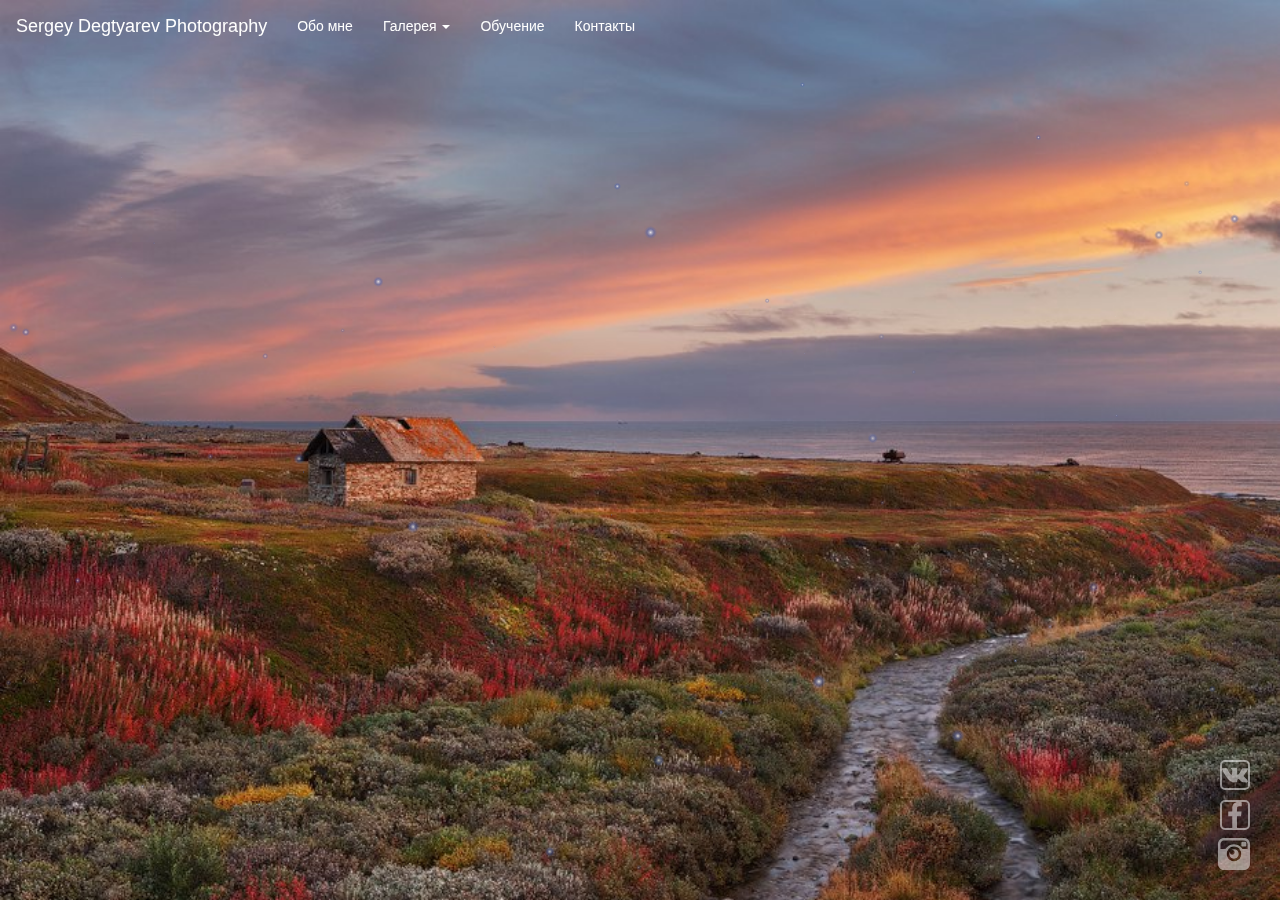
<file: index.html>
<!DOCTYPE html>

<html lang="en">

<head>
    <meta http-equiv="Content-Type" content="text/html; charset=UTF-8" />
    <meta name="viewport" content="width=device-width, initial-scale=1.0" />
    <meta name="description" content="" />

    <title>Sergey Degtyarev Photography - Main page</title>
    <link href="css/night.css" rel="stylesheet" />
    <link href="bootstrap-3.3.2/css/bootstrap.min.css" rel="stylesheet">
    <link rel="stylesheet" href="fancybox/jquery.fancybox.css" type="text/css" media="screen" />
    <link href="style.css" rel="stylesheet">


    <!-- HTML5 shim and Respond.js IE8 support of HTML5 elements and media queries -->
    <!--[if lt IE 9]>
      <script src="http://html5shiv.googlecode.com/svn/trunk/html5.js"></script>
      <script src="../../docs-assets/js/respond.min.js"></script>
    <![endif]-->




</head>

<body>




  <nav class="navbar navbar-default" id="index-navbar-navbar-default" role="navigation">
  <div class="container-fluid" id="index-contaider-fluid">
    <!-- Brand and toggle get grouped for better mobile display -->
    <div class="navbar-header">
      <button type="button" class="navbar-toggle" data-toggle="collapse" data-target="#bs-example-navbar-collapse-1">
            <span class="sr-only">Toggle navigation</span>
            <span class="icon-bar"></span>
            <span class="icon-bar"></span>
            <span class="icon-bar"></span>
          </button>
    <a class="navbar-brand" href="index.html">Sergey Degtyarev Photography</a>
    </div>

    <!-- Collect the nav links, forms, and other content for toggling -->
    <div class="collapse navbar-collapse" id="bs-example-navbar-collapse-1">
      <ul class="nav navbar-nav">
        <li class="active" id="index-obo-mne"><a href="about.html">Обо мне</a></li>

        <li class="dropdown">
          <a href="#" class="dropdown-toggle" data-toggle="dropdown">Галерея <b class="caret"></b></a>
          <ul class="dropdown-menu" id="index-dropdown-toggle">

            <li><a href="city.html">Город</a></li>
            <li><a href="land.html">Пейзаж</a></li>
            <li><a href="port.html">Портрет</a></li>
          </ul>
          <li><a href="education.html">Обучение</a></li>
          <li><a href="contacts.html">Контакты</a></li>
        </li>
      </ul>

       <!-- Indicates a successful or positive action -->

    </div><!-- /.navbar-collapse -->



  </div><!-- /.container-fluid -->
</nav>














<div class="container">
    <img class="bg-img" src="bootstrap3-image-gallery/land/001.jpg" />
</div>

    <div id="content">
        <canvas id="pixie"></canvas>
    </div>

    <script src="http://code.jquery.com/jquery-1.7.1.min.js" type="text/javascript"></script>
    <script src="js/parallaxsoon.js" type="text/javascript"></script>


    <script src="jquery/jquery-1.11.2.min.js"></script>
    <script src="bootstrap-3.3.2/js/bootstrap.min.js"></script>
    <script src="jmosaicflow/jquery.mosaicflow.min.js"></script>
    <script type="text/javascript" src="fancybox/jquery.fancybox.pack.js"></script>
    <script type="text/javascript">
      $(document).ready(function() {
        $("a.fancyimage").fancybox();
      });
    </script>









<!--     ИКОНКИ            -->
<a href="https://vk.com/serg_d">
<img id="vk-logo" src="icons/svg/vk.svg" alt="vk" /></a>

<a href="https://www.facebook.com/profile.php?id=100008883969313">
<img id="fb-logo" src="icons/svg/fb.svg" alt="fb" /></a>

<a href="https://www.instagram.com/serg_degtyarev/">
<img id="insta-logo" src="icons/svg/insta.svg" alt="insta" /></a>




</body>

</html>
</file>
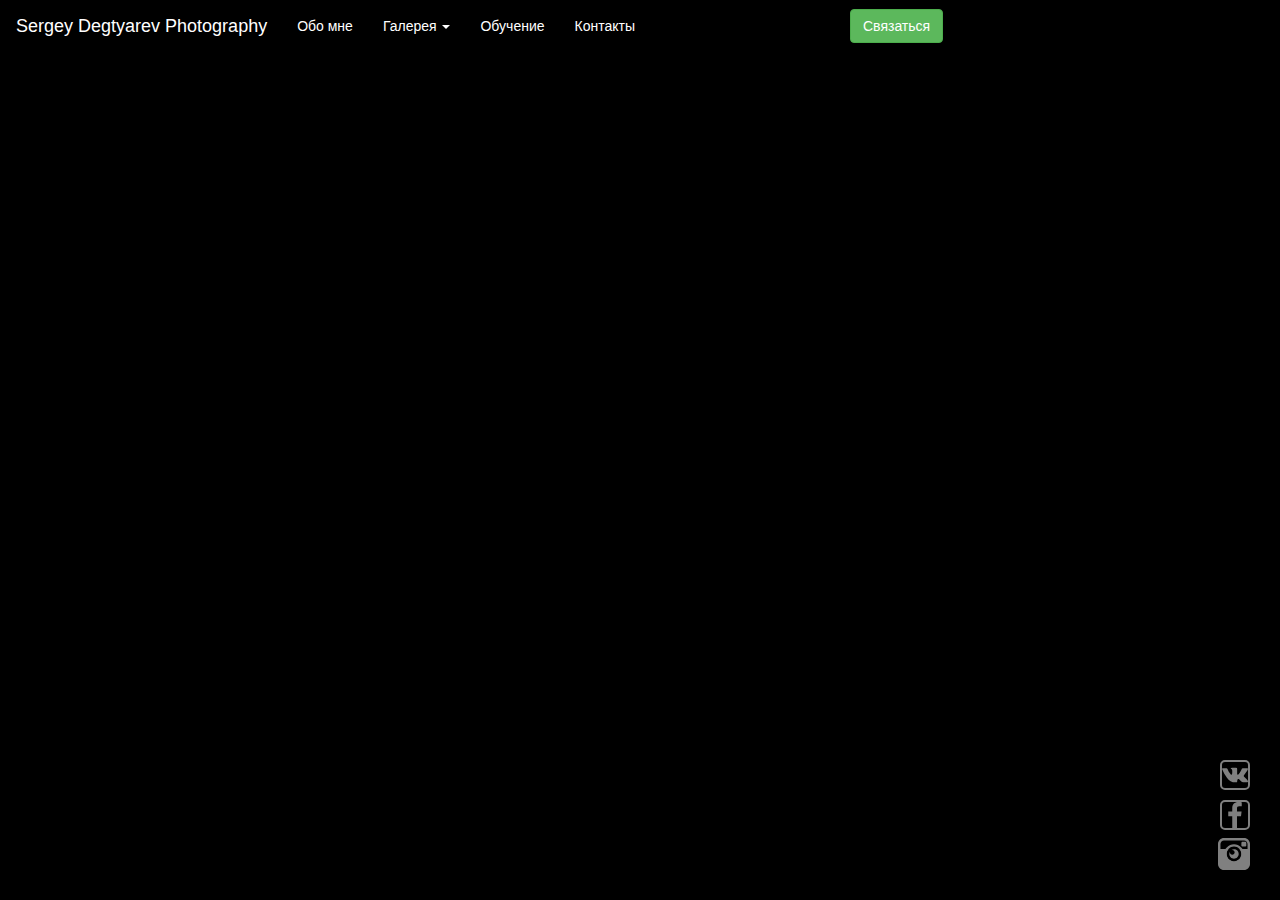
<file: about.html>
<!DOCTYPE html>
<html lang="ru">

<head>
    <meta charset="utf-8">
    <meta http-equiv="X-UA-Compatible" content="IE=edge">
    <meta name="viewport" content="width=device-width, initial-scale=1.0">
    <title>Sergey Degtyarev Photography - About</title>
    <link href="bootstrap-3.3.2/css/bootstrap.min.css" rel="stylesheet">
    <link rel="stylesheet" href="fancybox/jquery.fancybox.css" type="text/css" media="screen" />
    <link href="style.css" rel="stylesheet">



</head>

<body>




    <nav class="navbar navbar-default" role="navigation">
        <div class="container-fluid">
            <!-- Brand and toggle get grouped for better mobile display -->
            <div class="navbar-header">
                <button type="button" class="navbar-toggle" data-toggle="collapse" data-target="#bs-example-navbar-collapse-1">
            <span class="sr-only">Toggle navigation</span>
            <span class="icon-bar"></span>
            <span class="icon-bar"></span>
            <span class="icon-bar"></span>
          </button>
              <a class="navbar-brand" href="index.html">Sergey Degtyarev Photography</a>
            </div>

            <!-- Collect the nav links, forms, and other content for toggling -->
            <div class="collapse navbar-collapse" id="bs-example-navbar-collapse-1">
                <ul class="nav navbar-nav">
                    <li class="active"><a href="about.html">Обо мне</a></li>
                    <li class="dropdown">
                        <a href="#" class="dropdown-toggle" data-toggle="dropdown">Галерея <b class="caret"></b></a>
                        <ul class="dropdown-menu">
                            <li><a href="city.html">Город</a></li>
                            <li><a href="land.html">Пейзаж</a></li>
                            <li><a href="port.html">Портрет</a></li>
                        </ul>
                        <li><a href="education.html">Обучение</a></li>
                        <li><a href="contacts.html">Контакты</a></li>
                    </li>

                </ul>

                <!-- Indicates a successful or positive action -->
                <button type="button" class="btn btn-success">Связаться</button>
            </div>
            <!-- /.navbar-collapse -->



        </div>
        <!-- /.container-fluid -->
    </nav>



    <!--     ИКОНКИ            -->
<a href="https://vk.com/serg_d">
    <img id="vk-logo" src="icons/svg/vk.svg" alt="vk" /></a>
<a href="https://www.facebook.com/profile.php?id=100008883969313">
    <img id="fb-logo" src="icons/svg/fb.svg" alt="fb" /></a>
<a href="https://www.instagram.com/serg_degtyarev/">
    <img id="insta-logo" src="icons/svg/insta.svg" alt="insta" /></a>



    <script src="jquery/jquery-1.11.2.min.js"></script>
    <script src="bootstrap-3.3.2/js/bootstrap.min.js"></script>
    <script src="jmosaicflow/jquery.mosaicflow.min.js"></script>
    <script type="text/javascript" src="fancybox/jquery.fancybox.pack.js"></script>
    <script type="text/javascript">
        $(document).ready(function() {
            $("a.fancyimage").fancybox();
        });

    </script>
</body>

</html>
</file>
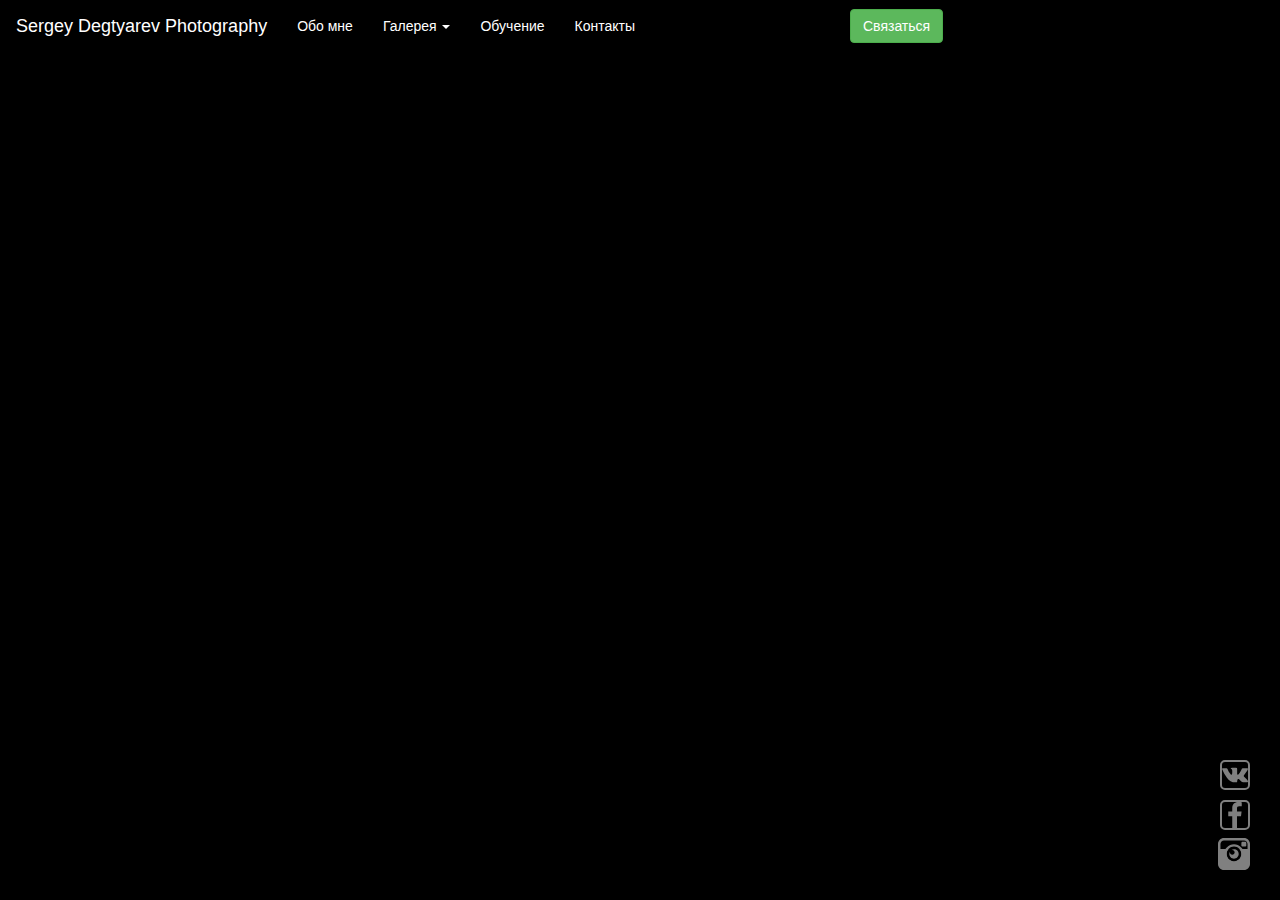
<file: education.html>
<!DOCTYPE html>
<html lang="ru">

<head>
    <meta charset="utf-8">
    <meta http-equiv="X-UA-Compatible" content="IE=edge">
    <meta name="viewport" content="width=device-width, initial-scale=1.0">
    <title>Sergey Degtyarev Photography - Education</title>
    <link href="bootstrap-3.3.2/css/bootstrap.min.css" rel="stylesheet">
    <link rel="stylesheet" href="fancybox/jquery.fancybox.css" type="text/css" media="screen" />
    <link href="style.css" rel="stylesheet">



</head>

<body>




    <nav class="navbar navbar-default" role="navigation">
        <div class="container-fluid">
            <!-- Brand and toggle get grouped for better mobile display -->
            <div class="navbar-header">
                <button type="button" class="navbar-toggle" data-toggle="collapse" data-target="#bs-example-navbar-collapse-1">
            <span class="sr-only">Toggle navigation</span>
            <span class="icon-bar"></span>
            <span class="icon-bar"></span>
            <span class="icon-bar"></span>
          </button>
                <a class="navbar-brand" href="index.html">Sergey Degtyarev Photography</a>
            </div>

            <!-- Collect the nav links, forms, and other content for toggling -->
            <div class="collapse navbar-collapse" id="bs-example-navbar-collapse-1">
                <ul class="nav navbar-nav">
                    <li class="active"><a href="about.html">Обо мне</a></li>
                    <li class="dropdown">
                        <a href="#" class="dropdown-toggle" data-toggle="dropdown">Галерея <b class="caret"></b></a>
                        <ul class="dropdown-menu">
                            <li><a href="city.html">Город</a></li>
                            <li><a href="land.html">Пейзаж</a></li>
                            <li><a href="port.html">Портрет</a></li>
                        </ul>
                        <li><a href="education.html">Обучение</a></li>
                        <li><a href="contacts.html">Контакты</a></li>
                    </li>

                </ul>

                <!-- Indicates a successful or positive action -->
                <button type="button" class="btn btn-success">Связаться</button>
            </div>
            <!-- /.navbar-collapse -->



        </div>
        <!-- /.container-fluid -->
    </nav>



    <!--     ИКОНКИ            -->
<a href="https://vk.com/serg_d">
    <img id="vk-logo" src="icons/svg/vk.svg" alt="vk" /></a>
<a href="https://www.facebook.com/profile.php?id=100008883969313">
    <img id="fb-logo" src="icons/svg/fb.svg" alt="fb" /></a>
<a href="https://www.instagram.com/serg_degtyarev/">
    <img id="insta-logo" src="icons/svg/insta.svg" alt="insta" /></a>



    <script src="jquery/jquery-1.11.2.min.js"></script>
    <script src="bootstrap-3.3.2/js/bootstrap.min.js"></script>
    <script src="jmosaicflow/jquery.mosaicflow.min.js"></script>
    <script type="text/javascript" src="fancybox/jquery.fancybox.pack.js"></script>
    <script type="text/javascript">
        $(document).ready(function() {
            $("a.fancyimage").fancybox();
        });

    </script>
</body>

</html>
</file>
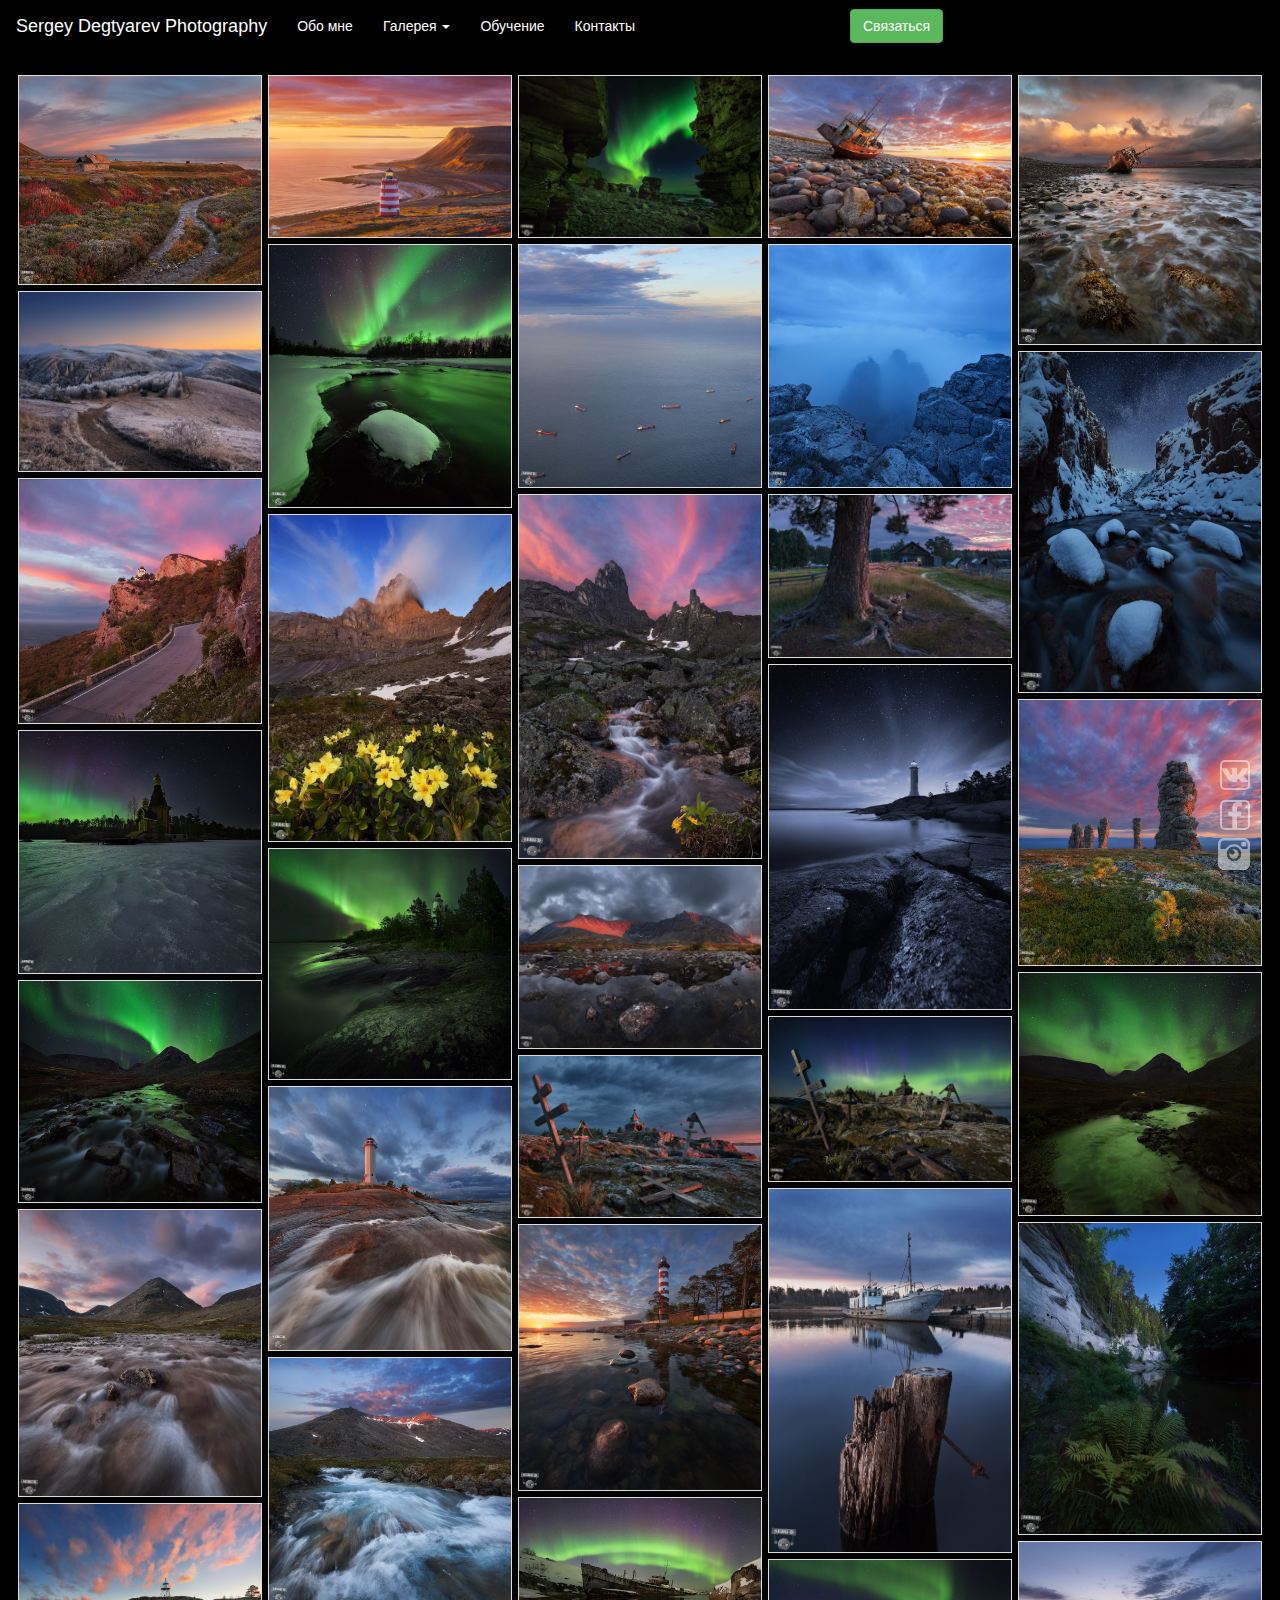
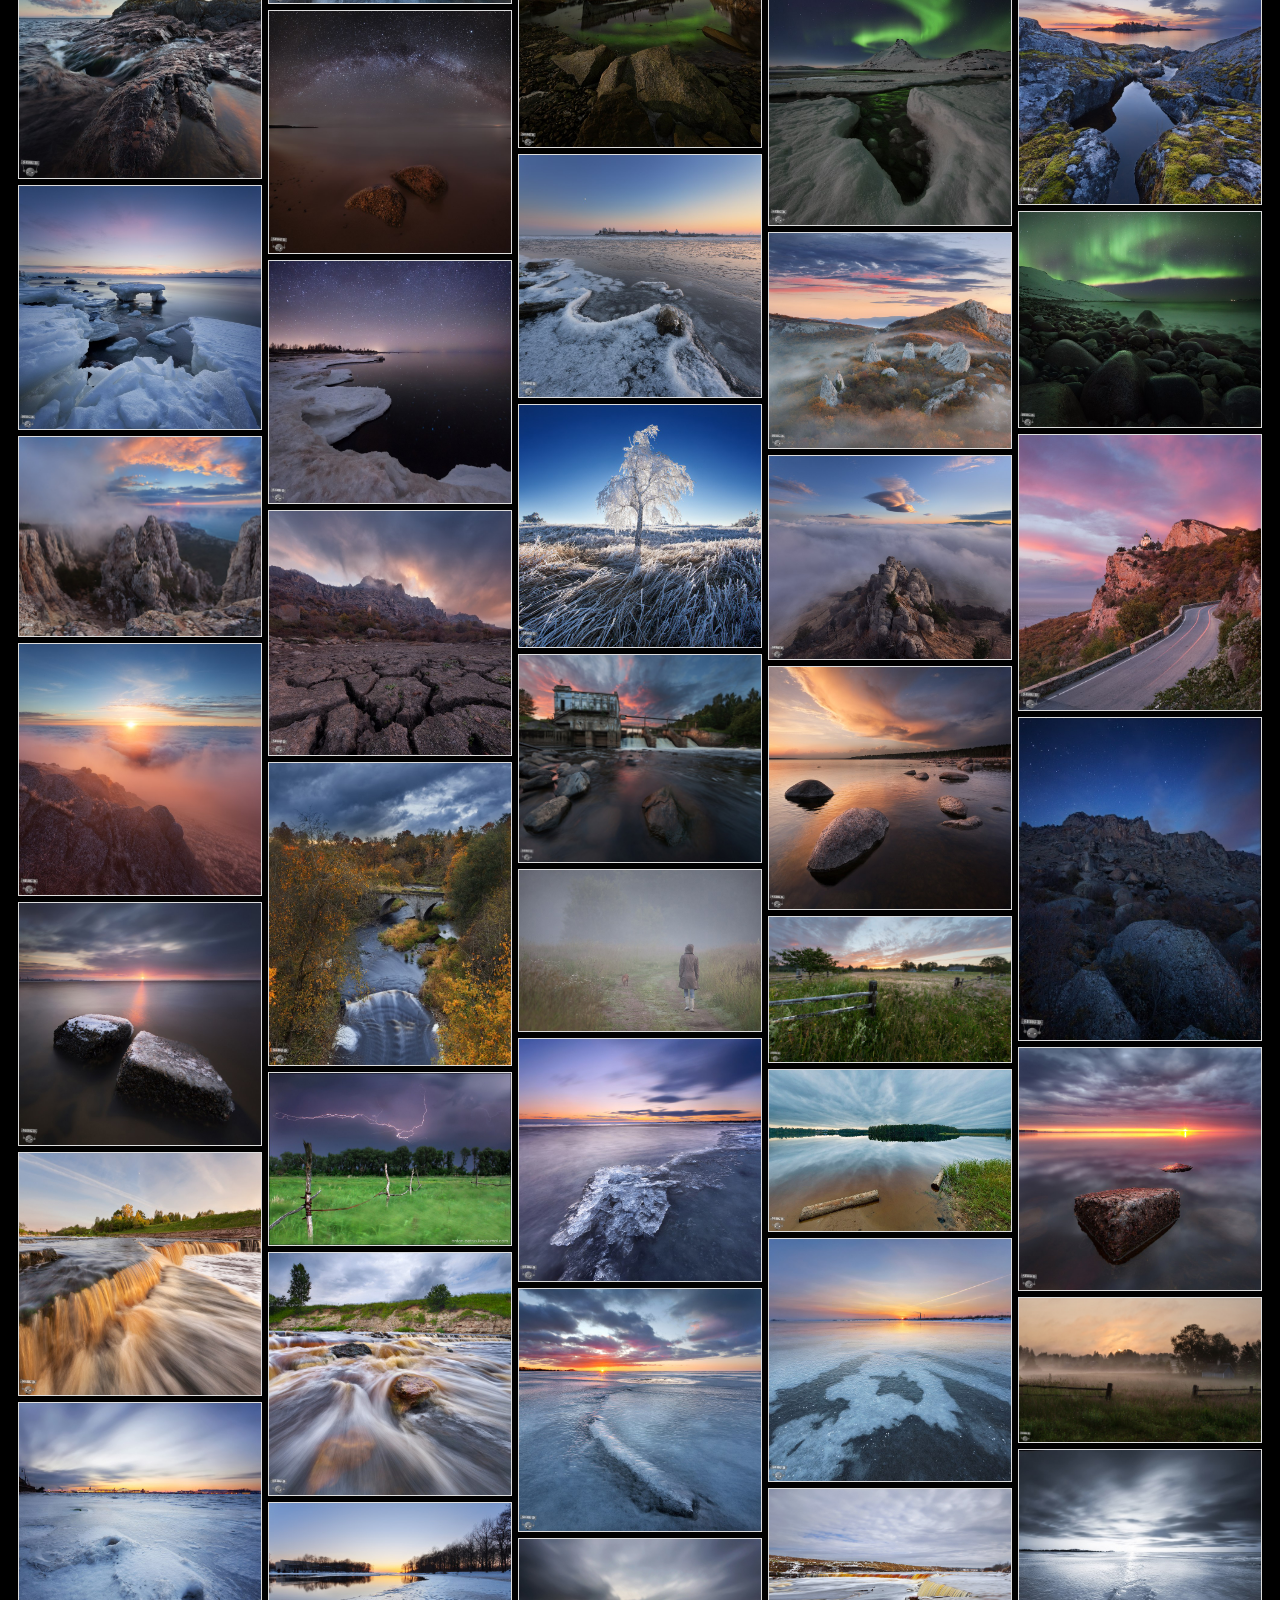
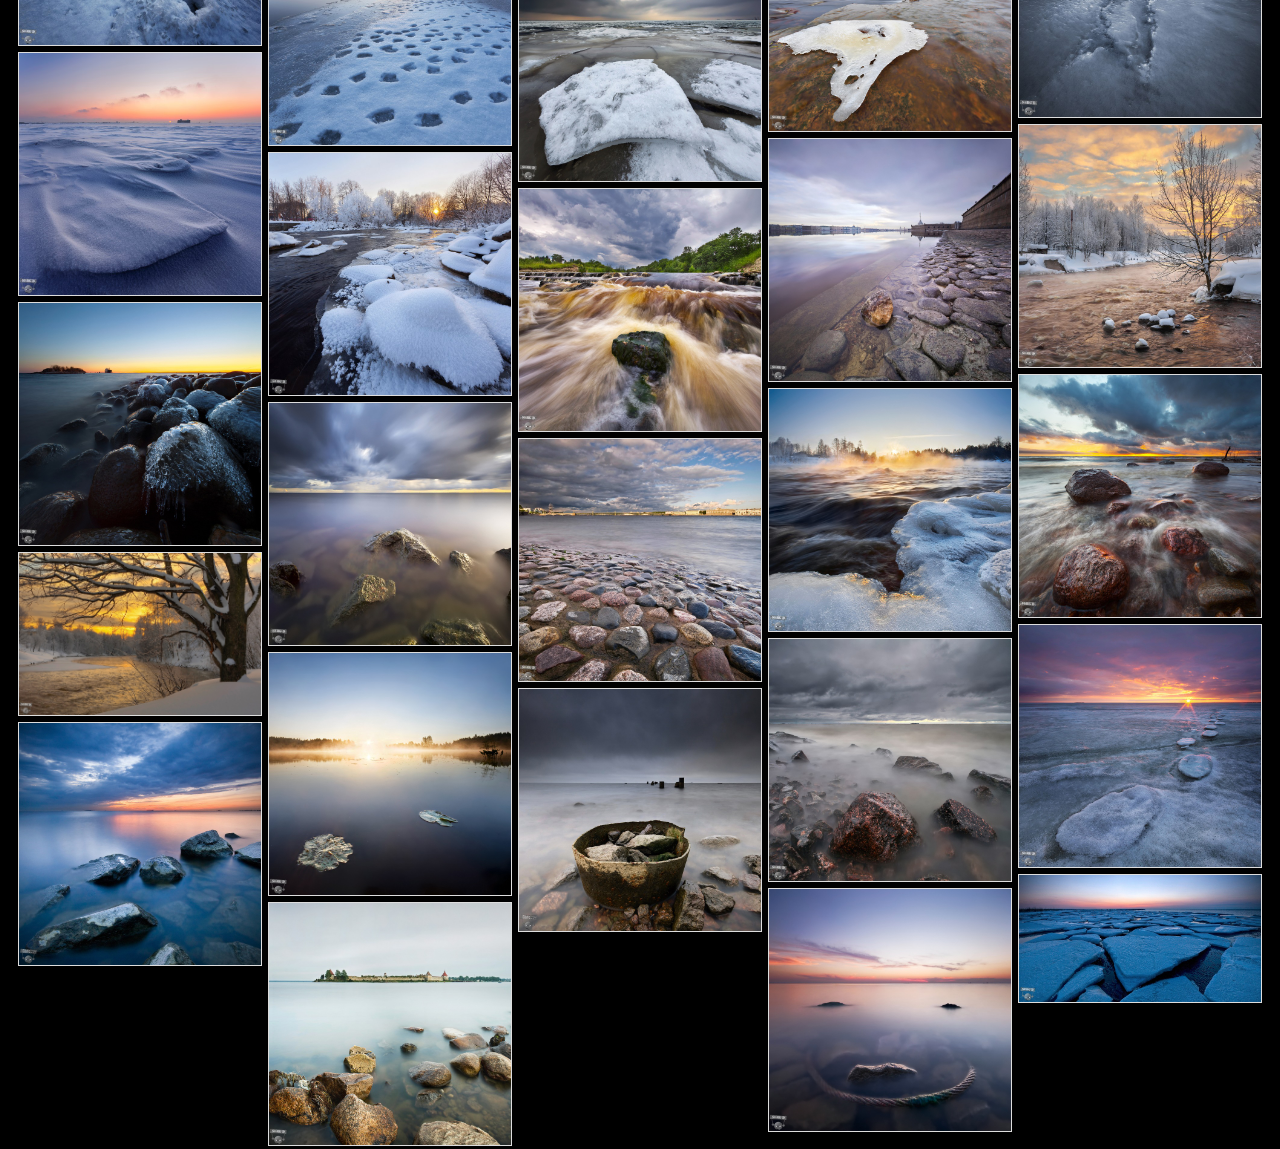
<file: land.html>
﻿<!DOCTYPE html>
<html lang="ru">
<head>
  <meta charset="utf-8">
  <meta http-equiv="X-UA-Compatible" content="IE=edge">
  <meta name="viewport" content="width=device-width, initial-scale=1.0">
  <title>Sergey Degtyarev Photography - Gallery - Landscape</title>
  <link href="bootstrap-3.3.2/css/bootstrap.min.css" rel="stylesheet">
  <link rel="stylesheet" href="fancybox/jquery.fancybox.css" type="text/css" media="screen" />
  <link href="style.css" rel="stylesheet">



</head>
<body>




  <nav class="navbar navbar-default" role="navigation">
  <div class="container-fluid">
    <!-- Brand and toggle get grouped for better mobile display -->
    <div class="navbar-header">
      <button type="button" class="navbar-toggle" data-toggle="collapse" data-target="#bs-example-navbar-collapse-1">
            <span class="sr-only">Toggle navigation</span>
            <span class="icon-bar"></span>
            <span class="icon-bar"></span>
            <span class="icon-bar"></span>
          </button>
      <a class="navbar-brand" href="index.html">Sergey Degtyarev Photography</a>
    </div>

    <!-- Collect the nav links, forms, and other content for toggling -->
    <div class="collapse navbar-collapse" id="bs-example-navbar-collapse-1">
      <ul class="nav navbar-nav">
        <li class="active"><a href="about.html">Обо мне</a></li>
        <li class="dropdown">
          <a href="#" class="dropdown-toggle" data-toggle="dropdown">Галерея <b class="caret"></b></a>
          <ul class="dropdown-menu">
            <li><a href="city.html">Город</a></li>
            <li><a href="land.html">Пейзаж</a></li>
            <li><a href="port.html">Портрет</a></li>
          </ul>
            <li><a href="education.html">Обучение</a></li>
            <li><a href="contacts.html">Контакты</a></li>
        </li>

      </ul>

       <!-- Indicates a successful or positive action -->
         <button type="button" class="btn btn-success">Связаться</button>
    </div><!-- /.navbar-collapse -->



  </div><!-- /.container-fluid -->
</nav>










  <div class="container-fluid">
    <div class="clearfix mosaicflow">






<div class="mosaicflow__item">
  <a class="fancyimage" rel="group" href="bootstrap3-image-gallery/land/001.jpg">
    <img src="bootstrap3-image-gallery/land/001.jpg" />
  </a>
</div>
<div class="mosaicflow__item">
  <a class="fancyimage" rel="group" href="bootstrap3-image-gallery/land/002.jpg">
    <img src="bootstrap3-image-gallery/land/002.jpg" />
  </a>
</div>
<div class="mosaicflow__item">
  <a class="fancyimage" rel="group" href="bootstrap3-image-gallery/land/003.jpg">
    <img src="bootstrap3-image-gallery/land/003.jpg" />
  </a>
</div>
<div class="mosaicflow__item">
  <a class="fancyimage" rel="group" href="bootstrap3-image-gallery/land/004.jpg">
    <img src="bootstrap3-image-gallery/land/004.jpg" />
  </a>
</div>
<div class="mosaicflow__item">
  <a class="fancyimage" rel="group" href="bootstrap3-image-gallery/land/005.jpg">
    <img src="bootstrap3-image-gallery/land/005.jpg" />
  </a>
</div>
<div class="mosaicflow__item">
  <a class="fancyimage" rel="group" href="bootstrap3-image-gallery/land/006.jpg">
    <img src="bootstrap3-image-gallery/land/006.jpg" />
  </a>
</div>
<div class="mosaicflow__item">
  <a class="fancyimage" rel="group" href="bootstrap3-image-gallery/land/007.jpg">
    <img src="bootstrap3-image-gallery/land/007.jpg" />
  </a>
</div>
<div class="mosaicflow__item">
  <a class="fancyimage" rel="group" href="bootstrap3-image-gallery/land/008.jpg">
    <img src="bootstrap3-image-gallery/land/008.jpg" />
  </a>
</div>
<div class="mosaicflow__item">
  <a class="fancyimage" rel="group" href="bootstrap3-image-gallery/land/009.jpg">
    <img src="bootstrap3-image-gallery/land/009.jpg" />
  </a>
</div>
<div class="mosaicflow__item">
  <a class="fancyimage" rel="group" href="bootstrap3-image-gallery/land/017.jpg">
    <img src="bootstrap3-image-gallery/land/017.jpg" />
  </a>
</div>
<div class="mosaicflow__item">
  <a class="fancyimage" rel="group" href="bootstrap3-image-gallery/land/018.jpg">
    <img src="bootstrap3-image-gallery/land/018.jpg" />
  </a>
</div>
<div class="mosaicflow__item">
  <a class="fancyimage" rel="group" href="bootstrap3-image-gallery/land/019.jpg">
    <img src="bootstrap3-image-gallery/land/019.jpg" />
  </a>
</div>
<div class="mosaicflow__item">
  <a class="fancyimage" rel="group" href="bootstrap3-image-gallery/land/020.jpg">
    <img src="bootstrap3-image-gallery/land/020.jpg" />
  </a>
</div>
<div class="mosaicflow__item">
  <a class="fancyimage" rel="group" href="bootstrap3-image-gallery/land/021.jpg">
    <img src="bootstrap3-image-gallery/land/021.jpg" />
  </a>
</div>
<div class="mosaicflow__item">
  <a class="fancyimage" rel="group" href="bootstrap3-image-gallery/land/024.jpg">
    <img src="bootstrap3-image-gallery/land/024.jpg" />
  </a>
</div>
<div class="mosaicflow__item">
  <a class="fancyimage" rel="group" href="bootstrap3-image-gallery/land/032.jpg">
    <img src="bootstrap3-image-gallery/land/032.jpg" />
  </a>
</div>
<div class="mosaicflow__item">
  <a class="fancyimage" rel="group" href="bootstrap3-image-gallery/land/038.jpg">
    <img src="bootstrap3-image-gallery/land/038.jpg" />
  </a>
</div>
<div class="mosaicflow__item">
  <a class="fancyimage" rel="group" href="bootstrap3-image-gallery/land/039.jpg">
    <img src="bootstrap3-image-gallery/land/039.jpg" />
  </a>
</div>
<div class="mosaicflow__item">
  <a class="fancyimage" rel="group" href="bootstrap3-image-gallery/land/043.jpg">
    <img src="bootstrap3-image-gallery/land/043.jpg" />
  </a>
</div>
<div class="mosaicflow__item">
  <a class="fancyimage" rel="group" href="bootstrap3-image-gallery/land/044.jpg">
    <img src="bootstrap3-image-gallery/land/044.jpg" />
  </a>
</div>
<div class="mosaicflow__item">
  <a class="fancyimage" rel="group" href="bootstrap3-image-gallery/land/045.jpg">
    <img src="bootstrap3-image-gallery/land/045.jpg" />
  </a>
</div>
<div class="mosaicflow__item">
  <a class="fancyimage" rel="group" href="bootstrap3-image-gallery/land/046.jpg">
    <img src="bootstrap3-image-gallery/land/046.jpg" />
  </a>
</div>
<div class="mosaicflow__item">
  <a class="fancyimage" rel="group" href="bootstrap3-image-gallery/land/047.jpg">
    <img src="bootstrap3-image-gallery/land/047.jpg" />
  </a>
</div>
<div class="mosaicflow__item">
  <a class="fancyimage" rel="group" href="bootstrap3-image-gallery/land/048.jpg">
    <img src="bootstrap3-image-gallery/land/048.jpg" />
  </a>
</div>
<div class="mosaicflow__item">
  <a class="fancyimage" rel="group" href="bootstrap3-image-gallery/land/052.jpg">
    <img src="bootstrap3-image-gallery/land/052.jpg" />
  </a>
</div>
<div class="mosaicflow__item">
  <a class="fancyimage" rel="group" href="bootstrap3-image-gallery/land/055.jpg">
    <img src="bootstrap3-image-gallery/land/055.jpg" />
  </a>
</div>
<div class="mosaicflow__item">
  <a class="fancyimage" rel="group" href="bootstrap3-image-gallery/land/056.jpg">
    <img src="bootstrap3-image-gallery/land/056.jpg" />
  </a>
</div>
<div class="mosaicflow__item">
  <a class="fancyimage" rel="group" href="bootstrap3-image-gallery/land/057.jpg">
    <img src="bootstrap3-image-gallery/land/057.jpg" />
  </a>
</div>
<div class="mosaicflow__item">
  <a class="fancyimage" rel="group" href="bootstrap3-image-gallery/land/061.jpg">
    <img src="bootstrap3-image-gallery/land/061.jpg" />
  </a>
</div>
<div class="mosaicflow__item">
  <a class="fancyimage" rel="group" href="bootstrap3-image-gallery/land/062.jpg">
    <img src="bootstrap3-image-gallery/land/062.jpg" />
  </a>
</div>
<div class="mosaicflow__item">
  <a class="fancyimage" rel="group" href="bootstrap3-image-gallery/land/063.jpg">
    <img src="bootstrap3-image-gallery/land/063.jpg" />
  </a>
</div>
<div class="mosaicflow__item">
  <a class="fancyimage" rel="group" href="bootstrap3-image-gallery/land/065.jpg">
    <img src="bootstrap3-image-gallery/land/065.jpg" />
  </a>
</div>
<div class="mosaicflow__item">
  <a class="fancyimage" rel="group" href="bootstrap3-image-gallery/land/067.jpg">
    <img src="bootstrap3-image-gallery/land/067.jpg" />
  </a>
</div>
<div class="mosaicflow__item">
  <a class="fancyimage" rel="group" href="bootstrap3-image-gallery/land/068.jpg">
    <img src="bootstrap3-image-gallery/land/068.jpg" />
  </a>
</div>
<div class="mosaicflow__item">
  <a class="fancyimage" rel="group" href="bootstrap3-image-gallery/land/069.jpg">
    <img src="bootstrap3-image-gallery/land/069.jpg" />
  </a>
</div>
<div class="mosaicflow__item">
  <a class="fancyimage" rel="group" href="bootstrap3-image-gallery/land/071.jpg">
    <img src="bootstrap3-image-gallery/land/071.jpg" />
  </a>
</div>
<div class="mosaicflow__item">
  <a class="fancyimage" rel="group" href="bootstrap3-image-gallery/land/072.jpg">
    <img src="bootstrap3-image-gallery/land/072.jpg" />
  </a>
</div>
<div class="mosaicflow__item">
  <a class="fancyimage" rel="group" href="bootstrap3-image-gallery/land/077.jpg">
    <img src="bootstrap3-image-gallery/land/077.jpg" />
  </a>
</div>
<div class="mosaicflow__item">
  <a class="fancyimage" rel="group" href="bootstrap3-image-gallery/land/078.jpg">
    <img src="bootstrap3-image-gallery/land/078.jpg" />
  </a>
</div>
<div class="mosaicflow__item">
  <a class="fancyimage" rel="group" href="bootstrap3-image-gallery/land/079.jpg">
    <img src="bootstrap3-image-gallery/land/079.jpg" />
  </a>
</div>
<div class="mosaicflow__item">
  <a class="fancyimage" rel="group" href="bootstrap3-image-gallery/land/080.jpg">
    <img src="bootstrap3-image-gallery/land/080.jpg" />
  </a>
</div>
<div class="mosaicflow__item">
  <a class="fancyimage" rel="group" href="bootstrap3-image-gallery/land/083.jpg">
    <img src="bootstrap3-image-gallery/land/083.jpg" />
  </a>
</div>
<div class="mosaicflow__item">
  <a class="fancyimage" rel="group" href="bootstrap3-image-gallery/land/084.jpg">
    <img src="bootstrap3-image-gallery/land/084.jpg" />
  </a>
</div>
<div class="mosaicflow__item">
  <a class="fancyimage" rel="group" href="bootstrap3-image-gallery/land/085.jpg">
    <img src="bootstrap3-image-gallery/land/085.jpg" />
  </a>
</div>
<div class="mosaicflow__item">
  <a class="fancyimage" rel="group" href="bootstrap3-image-gallery/land/086.jpg">
    <img src="bootstrap3-image-gallery/land/086.jpg" />
  </a>
</div>
<div class="mosaicflow__item">
  <a class="fancyimage" rel="group" href="bootstrap3-image-gallery/land/087.jpg">
    <img src="bootstrap3-image-gallery/land/087.jpg" />
  </a>
</div>
<div class="mosaicflow__item">
  <a class="fancyimage" rel="group" href="bootstrap3-image-gallery/land/131.jpg">
    <img src="bootstrap3-image-gallery/land/131.jpg" />
  </a>
</div>
<div class="mosaicflow__item">
  <a class="fancyimage" rel="group" href="bootstrap3-image-gallery/land/147.jpg">
    <img src="bootstrap3-image-gallery/land/147.jpg" />
  </a>
</div>
<div class="mosaicflow__item">
  <a class="fancyimage" rel="group" href="bootstrap3-image-gallery/land/152.jpg">
    <img src="bootstrap3-image-gallery/land/152.jpg" />
  </a>
</div>
<div class="mosaicflow__item">
  <a class="fancyimage" rel="group" href="bootstrap3-image-gallery/land/163.jpg">
    <img src="bootstrap3-image-gallery/land/163.jpg" />
  </a>
</div>
<div class="mosaicflow__item">
  <a class="fancyimage" rel="group" href="bootstrap3-image-gallery/land/167.jpg">
    <img src="bootstrap3-image-gallery/land/167.jpg" />
  </a>
</div>
<div class="mosaicflow__item">
  <a class="fancyimage" rel="group" href="bootstrap3-image-gallery/land/192.jpg">
    <img src="bootstrap3-image-gallery/land/192.jpg" />
  </a>
</div>
<div class="mosaicflow__item">
  <a class="fancyimage" rel="group" href="bootstrap3-image-gallery/land/193.jpg">
    <img src="bootstrap3-image-gallery/land/193.jpg" />
  </a>
</div>
<div class="mosaicflow__item">
  <a class="fancyimage" rel="group" href="bootstrap3-image-gallery/land/194.jpg">
    <img src="bootstrap3-image-gallery/land/194.jpg" />
  </a>
</div>
<div class="mosaicflow__item">
  <a class="fancyimage" rel="group" href="bootstrap3-image-gallery/land/197.jpg">
    <img src="bootstrap3-image-gallery/land/197.jpg" />
  </a>
</div>
<div class="mosaicflow__item">
  <a class="fancyimage" rel="group" href="bootstrap3-image-gallery/land/204.jpg">
    <img src="bootstrap3-image-gallery/land/204.jpg" />
  </a>
</div>
<div class="mosaicflow__item">
  <a class="fancyimage" rel="group" href="bootstrap3-image-gallery/land/220.jpg">
    <img src="bootstrap3-image-gallery/land/220.jpg" />
  </a>
</div>
<div class="mosaicflow__item">
  <a class="fancyimage" rel="group" href="bootstrap3-image-gallery/land/223.jpg">
    <img src="bootstrap3-image-gallery/land/223.jpg" />
  </a>
</div>
<div class="mosaicflow__item">
  <a class="fancyimage" rel="group" href="bootstrap3-image-gallery/land/226.jpg">
    <img src="bootstrap3-image-gallery/land/226.jpg" />
  </a>
</div>
<div class="mosaicflow__item">
  <a class="fancyimage" rel="group" href="bootstrap3-image-gallery/land/230.jpg">
    <img src="bootstrap3-image-gallery/land/230.jpg" />
  </a>
</div>
<div class="mosaicflow__item">
  <a class="fancyimage" rel="group" href="bootstrap3-image-gallery/land/231.jpg">
    <img src="bootstrap3-image-gallery/land/231.jpg" />
  </a>
</div>
<div class="mosaicflow__item">
  <a class="fancyimage" rel="group" href="bootstrap3-image-gallery/land/232.jpg">
    <img src="bootstrap3-image-gallery/land/232.jpg" />
  </a>
</div>
<div class="mosaicflow__item">
  <a class="fancyimage" rel="group" href="bootstrap3-image-gallery/land/233.jpg">
    <img src="bootstrap3-image-gallery/land/233.jpg" />
  </a>
</div>
<div class="mosaicflow__item">
  <a class="fancyimage" rel="group" href="bootstrap3-image-gallery/land/234.jpg">
    <img src="bootstrap3-image-gallery/land/234.jpg" />
  </a>
</div>
<div class="mosaicflow__item">
  <a class="fancyimage" rel="group" href="bootstrap3-image-gallery/land/236.jpg">
    <img src="bootstrap3-image-gallery/land/236.jpg" />
  </a>
</div>
<div class="mosaicflow__item">
  <a class="fancyimage" rel="group" href="bootstrap3-image-gallery/land/237.jpg">
    <img src="bootstrap3-image-gallery/land/237.jpg" />
  </a>
</div>
<div class="mosaicflow__item">
  <a class="fancyimage" rel="group" href="bootstrap3-image-gallery/land/238.jpg">
    <img src="bootstrap3-image-gallery/land/238.jpg" />
  </a>
</div>
<div class="mosaicflow__item">
  <a class="fancyimage" rel="group" href="bootstrap3-image-gallery/land/241.jpg">
    <img src="bootstrap3-image-gallery/land/241.jpg" />
  </a>
</div>
<div class="mosaicflow__item">
  <a class="fancyimage" rel="group" href="bootstrap3-image-gallery/land/243.jpg">
    <img src="bootstrap3-image-gallery/land/243.jpg" />
  </a>
</div>
<div class="mosaicflow__item">
  <a class="fancyimage" rel="group" href="bootstrap3-image-gallery/land/249.jpg">
    <img src="bootstrap3-image-gallery/land/249.jpg" />
  </a>
</div>
<div class="mosaicflow__item">
  <a class="fancyimage" rel="group" href="bootstrap3-image-gallery/land/250.jpg">
    <img src="bootstrap3-image-gallery/land/250.jpg" />
  </a>
</div>
<div class="mosaicflow__item">
  <a class="fancyimage" rel="group" href="bootstrap3-image-gallery/land/251.jpg">
    <img src="bootstrap3-image-gallery/land/251.jpg" />
  </a>
</div>
<div class="mosaicflow__item">
  <a class="fancyimage" rel="group" href="bootstrap3-image-gallery/land/253.jpg">
    <img src="bootstrap3-image-gallery/land/253.jpg" />
  </a>
</div>
<div class="mosaicflow__item">
  <a class="fancyimage" rel="group" href="bootstrap3-image-gallery/land/256.jpg">
    <img src="bootstrap3-image-gallery/land/256.jpg" />
  </a>
</div>
<div class="mosaicflow__item">
  <a class="fancyimage" rel="group" href="bootstrap3-image-gallery/land/257.jpg">
    <img src="bootstrap3-image-gallery/land/257.jpg" />
  </a>
</div>
<div class="mosaicflow__item">
  <a class="fancyimage" rel="group" href="bootstrap3-image-gallery/land/258.jpg">
    <img src="bootstrap3-image-gallery/land/258.jpg" />
  </a>
</div>
<div class="mosaicflow__item">
  <a class="fancyimage" rel="group" href="bootstrap3-image-gallery/land/263.jpg">
    <img src="bootstrap3-image-gallery/land/263.jpg" />
  </a>
</div>
<div class="mosaicflow__item">
  <a class="fancyimage" rel="group" href="bootstrap3-image-gallery/land/264.jpg">
    <img src="bootstrap3-image-gallery/land/264.jpg" />
  </a>
</div>
<div class="mosaicflow__item">
  <a class="fancyimage" rel="group" href="bootstrap3-image-gallery/land/267.jpg">
    <img src="bootstrap3-image-gallery/land/267.jpg" />
  </a>
</div>
<div class="mosaicflow__item">
  <a class="fancyimage" rel="group" href="bootstrap3-image-gallery/land/269.jpg">
    <img src="bootstrap3-image-gallery/land/269.jpg" />
  </a>
</div>
<div class="mosaicflow__item">
  <a class="fancyimage" rel="group" href="bootstrap3-image-gallery/land/270.jpg">
    <img src="bootstrap3-image-gallery/land/270.jpg" />
  </a>
</div>
<div class="mosaicflow__item">
  <a class="fancyimage" rel="group" href="bootstrap3-image-gallery/land/271.jpg">
    <img src="bootstrap3-image-gallery/land/271.jpg" />
  </a>
</div>
<div class="mosaicflow__item">
  <a class="fancyimage" rel="group" href="bootstrap3-image-gallery/land/272.jpg">
    <img src="bootstrap3-image-gallery/land/272.jpg" />
  </a>
</div>
<div class="mosaicflow__item">
  <a class="fancyimage" rel="group" href="bootstrap3-image-gallery/land/274.jpg">
    <img src="bootstrap3-image-gallery/land/274.jpg" />
  </a>
</div>
<div class="mosaicflow__item">
  <a class="fancyimage" rel="group" href="bootstrap3-image-gallery/land/276.jpg">
    <img src="bootstrap3-image-gallery/land/276.jpg" />
  </a>
</div>






    </div>
  </div>





  <!--     ИКОНКИ            -->
<a href="https://vk.com/serg_d">
  <img id="vk-logo" src="icons/svg/vk.svg" alt="vk" /></a>
<a href="https://www.facebook.com/profile.php?id=100008883969313">
  <img id="fb-logo" src="icons/svg/fb.svg" alt="fb" /></a>
<a href="https://www.instagram.com/serg_degtyarev/">
  <img id="insta-logo" src="icons/svg/insta.svg" alt="insta" /></a>




  <script src="jquery/jquery-1.11.2.min.js"></script>
  <script src="bootstrap-3.3.2/js/bootstrap.min.js"></script>
  <script src="jmosaicflow/jquery.mosaicflow.min.js"></script>
  <script type="text/javascript" src="fancybox/jquery.fancybox.pack.js"></script>
  <script type="text/javascript">
    $(document).ready(function() {
      $("a.fancyimage").fancybox();
    });
  </script>
</body>
</html>
</file>
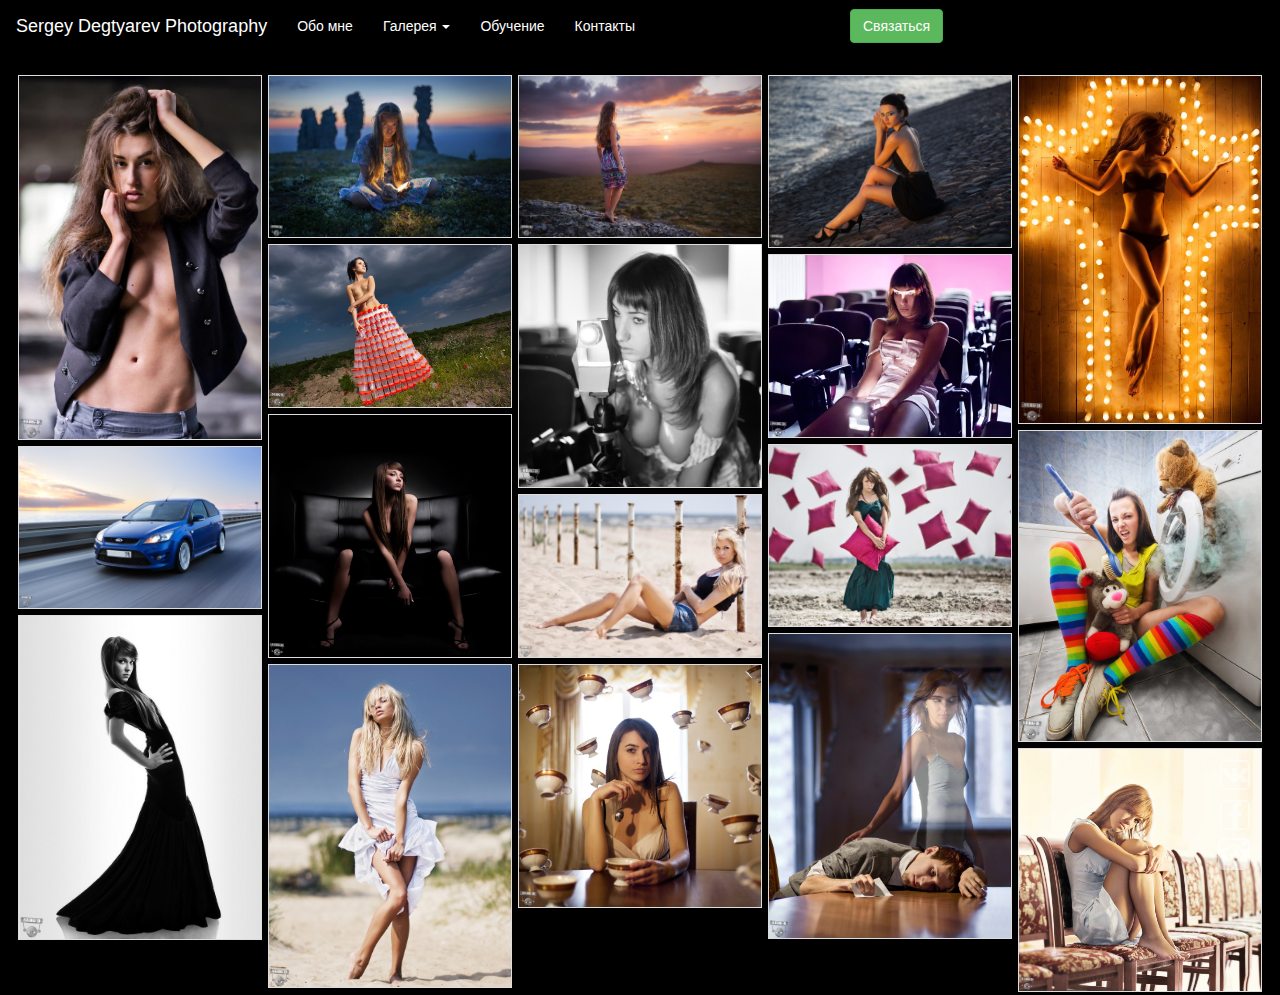
<file: port.html>
﻿<!DOCTYPE html>
<html lang="ru">
<head>
  <meta charset="utf-8">
  <meta http-equiv="X-UA-Compatible" content="IE=edge">
  <meta name="viewport" content="width=device-width, initial-scale=1.0">
  <title>Sergey Degtyarev Photography - Gallery - Portrait</title>
  <link href="bootstrap-3.3.2/css/bootstrap.min.css" rel="stylesheet">
  <link rel="stylesheet" href="fancybox/jquery.fancybox.css" type="text/css" media="screen" />
  <link href="style.css" rel="stylesheet">



</head>
<body>




  <nav class="navbar navbar-default" role="navigation">
  <div class="container-fluid">
    <!-- Brand and toggle get grouped for better mobile display -->
    <div class="navbar-header">
      <button type="button" class="navbar-toggle" data-toggle="collapse" data-target="#bs-example-navbar-collapse-1">
            <span class="sr-only">Toggle navigation</span>
            <span class="icon-bar"></span>
            <span class="icon-bar"></span>
            <span class="icon-bar"></span>
          </button>
      <a class="navbar-brand" href="index.html">Sergey Degtyarev Photography</a>
    </div>

    <!-- Collect the nav links, forms, and other content for toggling -->
    <div class="collapse navbar-collapse" id="bs-example-navbar-collapse-1">
      <ul class="nav navbar-nav">
        <li class="active"><a href="about.html">Обо мне</a></li>
        <li class="dropdown">
          <a href="#" class="dropdown-toggle" data-toggle="dropdown">Галерея <b class="caret"></b></a>
          <ul class="dropdown-menu">
            <li><a href="city.html">Город</a></li>
            <li><a href="land.html">Пейзаж</a></li>
            <li><a href="port.html">Портрет</a></li>
          </ul>
            <li><a href="education.html">Обучение</a></li>
            <li><a href="contacts.html">Контакты</a></li>
        </li>

      </ul>

       <!-- Indicates a successful or positive action -->
         <button type="button" class="btn btn-success">Связаться</button>
    </div><!-- /.navbar-collapse -->



  </div><!-- /.container-fluid -->
</nav>










  <div class="container-fluid">
    <div class="clearfix mosaicflow">




      <div class="mosaicflow__item">
        <a class="fancyimage" rel="group" href="bootstrap3-image-gallery/port/013.jpg">
          <img src="bootstrap3-image-gallery/port/013.jpg" />
        </a>
      </div>
<div class="mosaicflow__item">
  <a class="fancyimage" rel="group" href="bootstrap3-image-gallery/port/022.jpg">
    <img src="bootstrap3-image-gallery/port/022.jpg" />
  </a>
</div>
<div class="mosaicflow__item">
  <a class="fancyimage" rel="group" href="bootstrap3-image-gallery/port/023.jpg">
    <img src="bootstrap3-image-gallery/port/023.jpg" />
  </a>
</div>
<div class="mosaicflow__item">
  <a class="fancyimage" rel="group" href="bootstrap3-image-gallery/port/049.jpg">
    <img src="bootstrap3-image-gallery/port/049.jpg" />
  </a>
</div>
<div class="mosaicflow__item"> <!-- 050 -->
  <a class="fancyimage" rel="group" href="bootstrap3-image-gallery/port/171.jpg">
    <img src="bootstrap3-image-gallery/port/171.jpg" />
  </a>
</div>
<div class="mosaicflow__item">
  <a class="fancyimage" rel="group" href="bootstrap3-image-gallery/port/215.jpg">
    <img src="bootstrap3-image-gallery/port/215.jpg" />
  </a>
</div>
<div class="mosaicflow__item">
  <a class="fancyimage" rel="group" href="bootstrap3-image-gallery/port/222.jpg">
    <img src="bootstrap3-image-gallery/port/222.jpg" />
  </a>
</div>
<div class="mosaicflow__item">
  <a class="fancyimage" rel="group" href="bootstrap3-image-gallery/port/242.jpg">
    <img src="bootstrap3-image-gallery/port/242.jpg" />
  </a>
</div>
<div class="mosaicflow__item">
  <a class="fancyimage" rel="group" href="bootstrap3-image-gallery/port/244.jpg">
    <img src="bootstrap3-image-gallery/port/244.jpg" />
  </a>
</div>
<div class="mosaicflow__item">
  <a class="fancyimage" rel="group" href="bootstrap3-image-gallery/port/259.jpg">
    <img src="bootstrap3-image-gallery/port/259.jpg" />
  </a>
</div>
<div class="mosaicflow__item">
  <a class="fancyimage" rel="group" href="bootstrap3-image-gallery/port/260.jpg">
    <img src="bootstrap3-image-gallery/port/260.jpg" />
  </a>
</div>
<div class="mosaicflow__item">
  <a class="fancyimage" rel="group" href="bootstrap3-image-gallery/port/261.jpg">
    <img src="bootstrap3-image-gallery/port/261.jpg" />
  </a>
</div>
<div class="mosaicflow__item">
  <a class="fancyimage" rel="group" href="bootstrap3-image-gallery/port/262.jpg">
    <img src="bootstrap3-image-gallery/port/262.jpg" />
  </a>
</div>
<div class="mosaicflow__item">
<a class="fancyimage" rel="group" href="bootstrap3-image-gallery/port/265.jpg">
    <img src="bootstrap3-image-gallery/port/265.jpg" />
  </a>
</div>
<div class="mosaicflow__item"> <!-- 060 -->
  <a class="fancyimage" rel="group" href="bootstrap3-image-gallery/port/266.jpg">
    <img src="bootstrap3-image-gallery/port/266.jpg" />
  </a>
</div>
<div class="mosaicflow__item">
  <a class="fancyimage" rel="group" href="bootstrap3-image-gallery/port/268.jpg">
    <img src="bootstrap3-image-gallery/port/268.jpg" />
  </a>
</div>
<div class="mosaicflow__item">
  <a class="fancyimage" rel="group" href="bootstrap3-image-gallery/port/273.jpg">
    <img src="bootstrap3-image-gallery/port/273.jpg" />
  </a>
</div>
<div class="mosaicflow__item">
  <a class="fancyimage" rel="group" href="bootstrap3-image-gallery/port/275.jpg">
    <img src="bootstrap3-image-gallery/port/275.jpg" />
  </a>
</div>
    </div>
  </div>








  <!--     ИКОНКИ            -->
<a href="https://vk.com/serg_d">
  <img id="vk-logo" src="icons/svg/vk.svg" alt="vk" /></a>
<a href="https://www.facebook.com/profile.php?id=100008883969313">
  <img id="fb-logo" src="icons/svg/fb.svg" alt="fb" /></a>
<a href="https://www.instagram.com/serg_degtyarev/">
  <img id="insta-logo" src="icons/svg/insta.svg" alt="insta" /></a>









  <script src="jquery/jquery-1.11.2.min.js"></script>
  <script src="bootstrap-3.3.2/js/bootstrap.min.js"></script>
  <script src="jmosaicflow/jquery.mosaicflow.min.js"></script>
  <script type="text/javascript" src="fancybox/jquery.fancybox.pack.js"></script>
  <script type="text/javascript">
    $(document).ready(function() {
      $("a.fancyimage").fancybox();
    });
  </script>
</body>
</html>
</file>
<file: css/night.css>
body {
    margin: 0;
    padding: 0
}

#pixie {
    position: fixed;
    margin: 0;
    padding: 0;
    background-size: 100% 100%;

}

.bg-img {
    min-height: 100%;
    min-width: 1024px;
    /* Масштабирование*/
    width: 100%;
    height: auto;
    /* Позиционирование */
    position: fixed;
    top: 0;
    left: 0;

}

div #content {
    /* Контент над фоном */
    position: relative;
    width: 500px;
    margin: 0 auto;
    font-family: helvetica, arial, sans-serif;
    font-size: 10pt;
    line-height: 16pt;
    -moz-box-shadow: #000 4px 4px 10px;
    -webkit-box-shadow: #000 4px 4px 10px;

}
.navbar.navbar-default {
  z-index: 1;
}
</file>
<file: style.css>
﻿.nav.navbar-nav.navbar-right {
    display: none;
}

.navbar.navbar-default {
    /*filter: invert(100%);*/
}

.mosaicflow__item {
    padding: 3px;
}

.mosaicflow__column {
    float: left;
}

.mosaicflow__item img {
    display: block;
    width: 100%;
    height: auto;
    background-color: #fff;
    border: 1px solid #ddd;
}

.mosaicflow__item img:hover {
    opacity: 0.6;
    filter: alpha(opacity=60);
}

body {
    background-color: black;
}

 ::-webkit-scrollbar {
    width: 12px;
}

  ::-webkit-scrollbar-track {
      -webkit-box-shadow: inset 0 0 2px rgba(221, 221, 221, 0.24);
      border-radius: 0;
  }

  ::-webkit-scrollbar-thumb {
      border-radius: 0;
      -webkit-box-shadow: inset 0 0 2px #ddd;
  }
.btn.btn-success {
  margin-left: 200px;
  margin-top: 8px;
}
#index-contaider-fluid {
  background-color: transparent;

}
#index-navbar-navbar-default {
  border-color: transparent;
}
#index-dropdown-toggle,
#index-dropdown-toggle:focus,
#index-dropdown-toggle:hover,
#index-dropdown-toggle li a:hover,
#index-dropdown-toggle li a:focus  {
  background-color: transparent;
}
#index-navbar-navbar-default .navbar-nav>.open>a,
#index-navbar-navbar-default .navbar-nav>.open>a:hover,
#index-navbar-navbar-default .navbar-nav>.open>a:focus {
background-color: transparent;
}
#index-obo-mne a,
#index-obo-mne a:hover,
#index-obo-mne a:focus,
#index-navbar-navbar-default .navbar-nav,
#index-navbar-navbar-default.navbar-nav>.active>a,
#index-navbar-navbar-default.navbar-nav>.active>a:focus,
#index-navbar-navbar-default.navbar-nav>.active>a:hover {
background-color: transparent;
}
#insta-logo, #fb-logo, #vk-logo {
  position: fixed;
  right: 30px;
  opacity: 0.5;
}
#vk-logo, #fb-logo {
  border-width: 2px;
  border-color: white;
  border-style: solid;
  border-radius: 5px;
  height: 30px;
}

#insta-logo {
  height: 32px;
  bottom: 30px;
}

#vk-logo {
  bottom: 110px;
}

#fb-logo {
  bottom: 70px;
}

/*        ЛОГО при НАВЕДЕНИИ   */

#insta-logo:hover,
#fb-logo:hover,
#vk-logo:hover {
  opacity: 1;
}
/*  -----------   */
</file>
